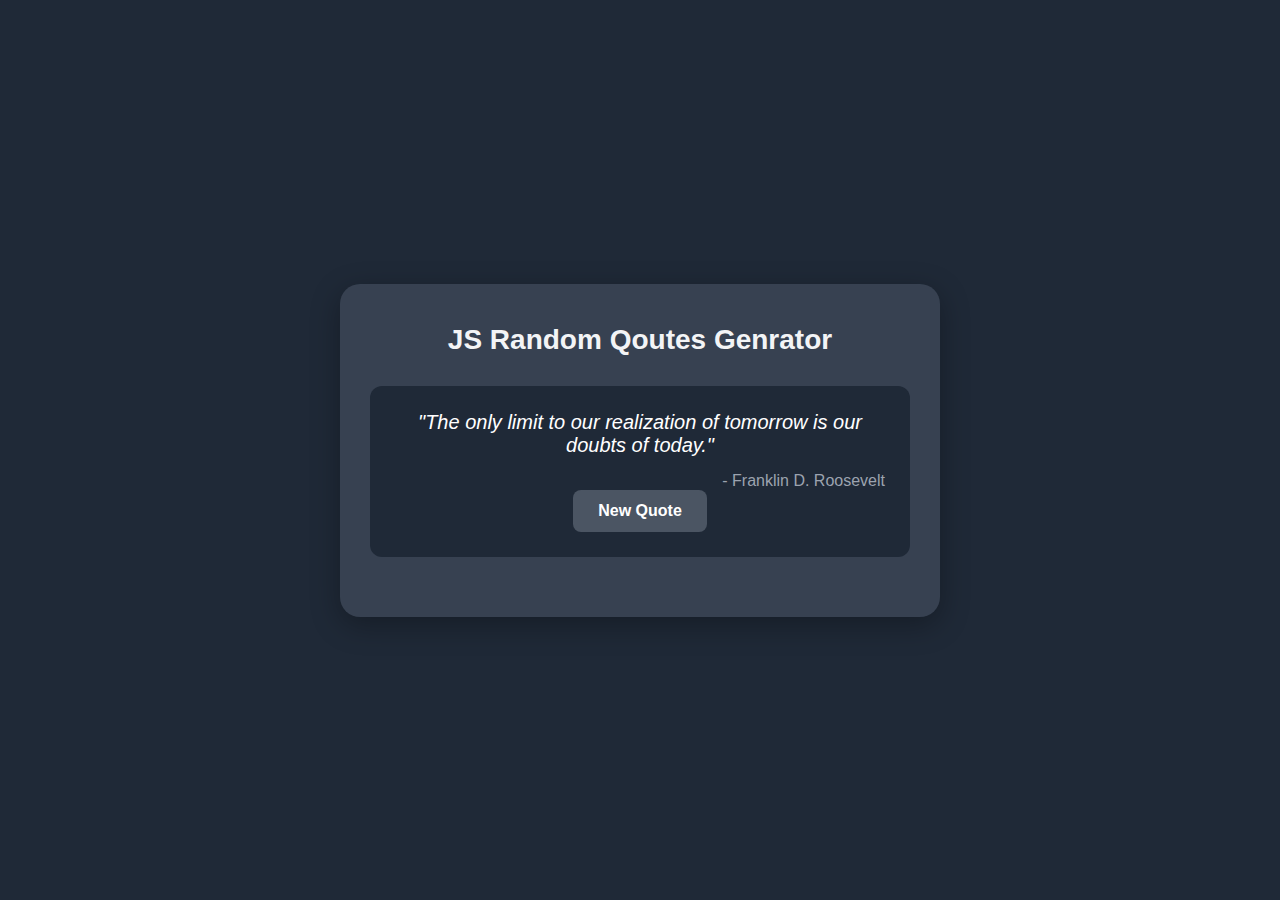
<file: 1)Random Quotes Generator/index.html>
<!DOCTYPE html>
<html lang="en">
<head>
    <meta charset="UTF-8">
    <meta name="viewport" content="width=device-width, initial-scale=1.0">
    <title>Document</title>
    <link rel="stylesheet" href="style.css">

</head>
<body>
    <div class="container">
        <h1>JS Random Qoutes Genrator</h1>
        <div class="quote-box">
            <p id="quote">"The only limit to our realization of tomorrow is our doubts of today."</p>
            <p id="author">- Franklin D. Roosevelt</p>
            <button id="new-quote">New Quote</button>
    </div>


    <script type="module" src="script.js"></script>
</body>
</html>
</file>
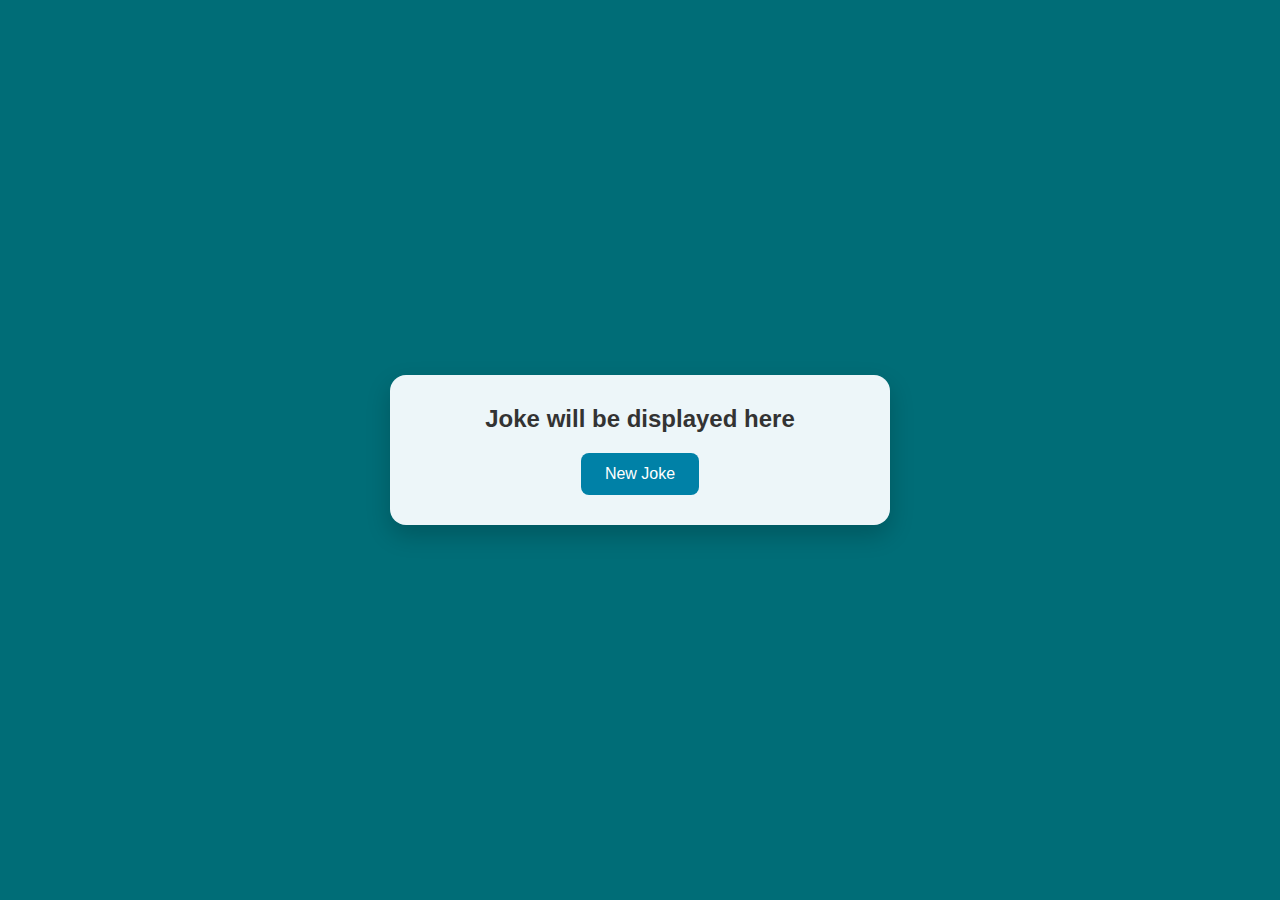
<file: 10)Dat Jokes/index.html>
<!DOCTYPE html>
<html lang="en">
  <head>
    <meta charset="UTF-8" />
    <meta name="viewport" content="width=device-width, initial-scale=1.0" />
    <title>Joke Generator</title>
    <style>
      * {
        margin: 0;
        padding: 0;
        box-sizing: border-box;
      }

      body {
        font-family: Arial, sans-serif;
        background-color: #006d77;
        color: #fff;
        height: 100vh;
        display: flex;
        justify-content: center;
        align-items: center;
      }

      .container {
        background: #edf6f9;
        color: #333;
        padding: 30px 40px;
        border-radius: 16px;
        box-shadow: 0 10px 25px rgba(0, 0, 0, 0.2);
        max-width: 500px;
        width: 90%;
        text-align: center;
      }

      .jok_content h1 {
        font-size: 1.5rem;
        margin-bottom: 20px;
      }

      button {
        background-color: #0081a7;
        color: white;
        border: none;
        padding: 12px 24px;
        font-size: 1rem;
        border-radius: 8px;
        cursor: pointer;
        transition: background 0.3s ease;
      }

      button:hover {
        background-color: #005f73;
      }
    </style>
  </head>
  <body>
    <div class="container">
      <div class="jok_content">
        <h1 id="joke">Joke will be displayed here</h1>
      </div>
      <button>New Joke</button>
    </div>

    <script>
      let joke = document.querySelector("#joke");
      let btn = document.querySelector("button");
      let api = "https://icanhazdadjoke.com/";

      const fetchJoke = () => {
        fetch(api, { headers: { Accept: "application/json" } })
          .then((res) => res.json())
          .then((data) => {
            joke.textContent = data.joke
          })
          .catch((err) => console.log(err));
      };

       fetchJoke();
      btn.addEventListener("click", fetchJoke);
    </script>
  </body>
</html>
</file>
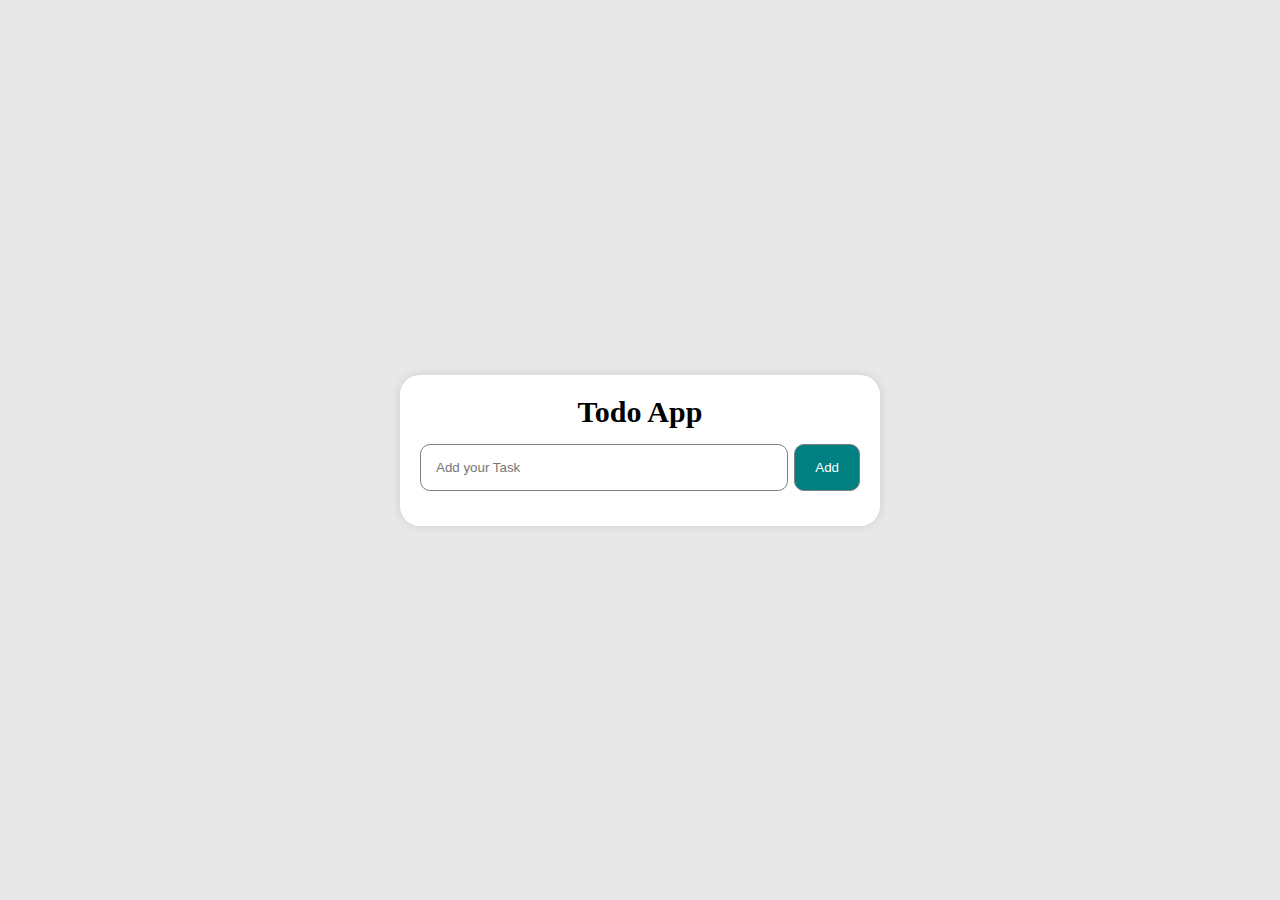
<file: 10)TodoApp/index.html>
<!DOCTYPE html>
<html lang="en">
<head>
    <meta charset="UTF-8">
    <meta name="viewport" content="width=device-width, initial-scale=1.0">
    <title>Document</title>
    <link rel="stylesheet" href="style.css">
</head>
<body>
    <div class="container">
        <div class="card">
            <h1>Todo App</h1>
            <div class="input-container">
                <input type="text" id="user-input-box" placeholder="Add your Task">
                <button id="add-button">Add</button>
            </div>
            <div class="list-container"></div>
        </div>
    </div>


    <script src="script.js"></script>
</body>
</html>
</file>
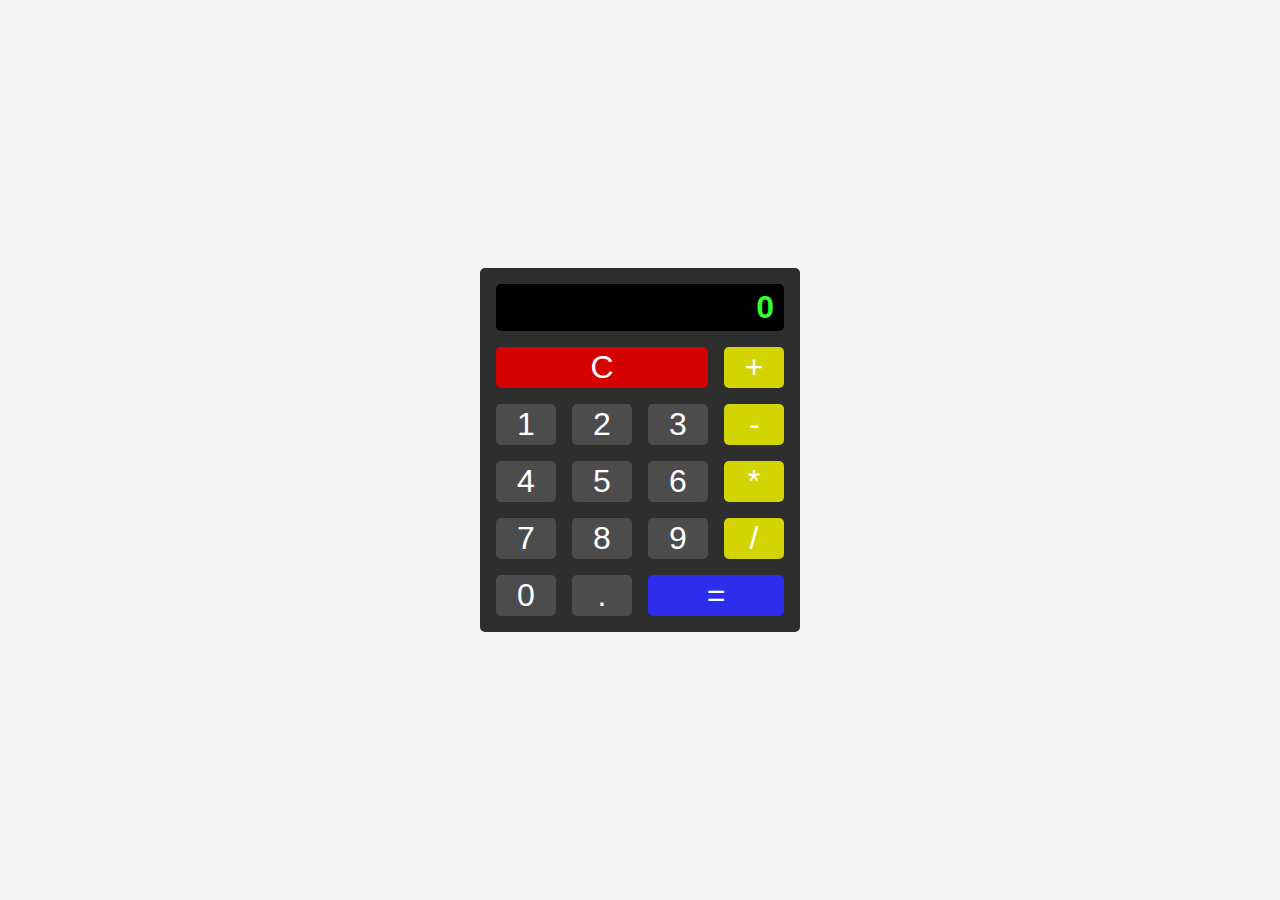
<file: 11)Calculator App/index.html>
<!DOCTYPE html>
<html lang="en">
  <head>
    <meta charset="UTF-8" />
    <meta name="viewport" content="width=device-width, initial-scale=1.0" />
    <title>Document</title>
    <link rel="stylesheet" href="style.css" />
  </head>
  <body>
    <div class="container">
      <div class="calculator">
        <div class="display">
            <h1>0</h1>
        </div>
        <div class="buttons">

          <button onclick="clearDispaly()" class="c-button">C</button>
          <button onclick="appnedValue('+')" class="plus-button yellow-button">+</button>

          <button onclick="appnedValue('1')">1</button>
          <button onclick="appnedValue('2')">2</button>
          <button onclick="appnedValue('3')">3</button>
          <button onclick="appnedValue('-')" class="minus-button yellow-button" >-</button>

          <button onclick="appnedValue('4')">4</button>
          <button onclick="appnedValue('5')">5</button>
          <button onclick="appnedValue('6')">6</button>
          <button onclick="appnedValue('*')" class="maultipla-button yellow-button">*</button>

          <button onclick="appnedValue('7')">7</button>
          <button onclick="appnedValue('8')">8</button>
          <button onclick="appnedValue('9')">9</button>
          <button onclick="appnedValue('/')" class="divid-button yellow-button">/</button>

          
          
          <button onclick="appnedValue('0')" class="zero-button">0</button>
          <button onclick="appnedValue('.')" class="dot-button">.</button>
          <button onclick="calculatEqual()" class="equal-button">=</button>

        </div>
      </div>
    </div>

    <script src="script.js"></script>
  </body>
</html>
</file>
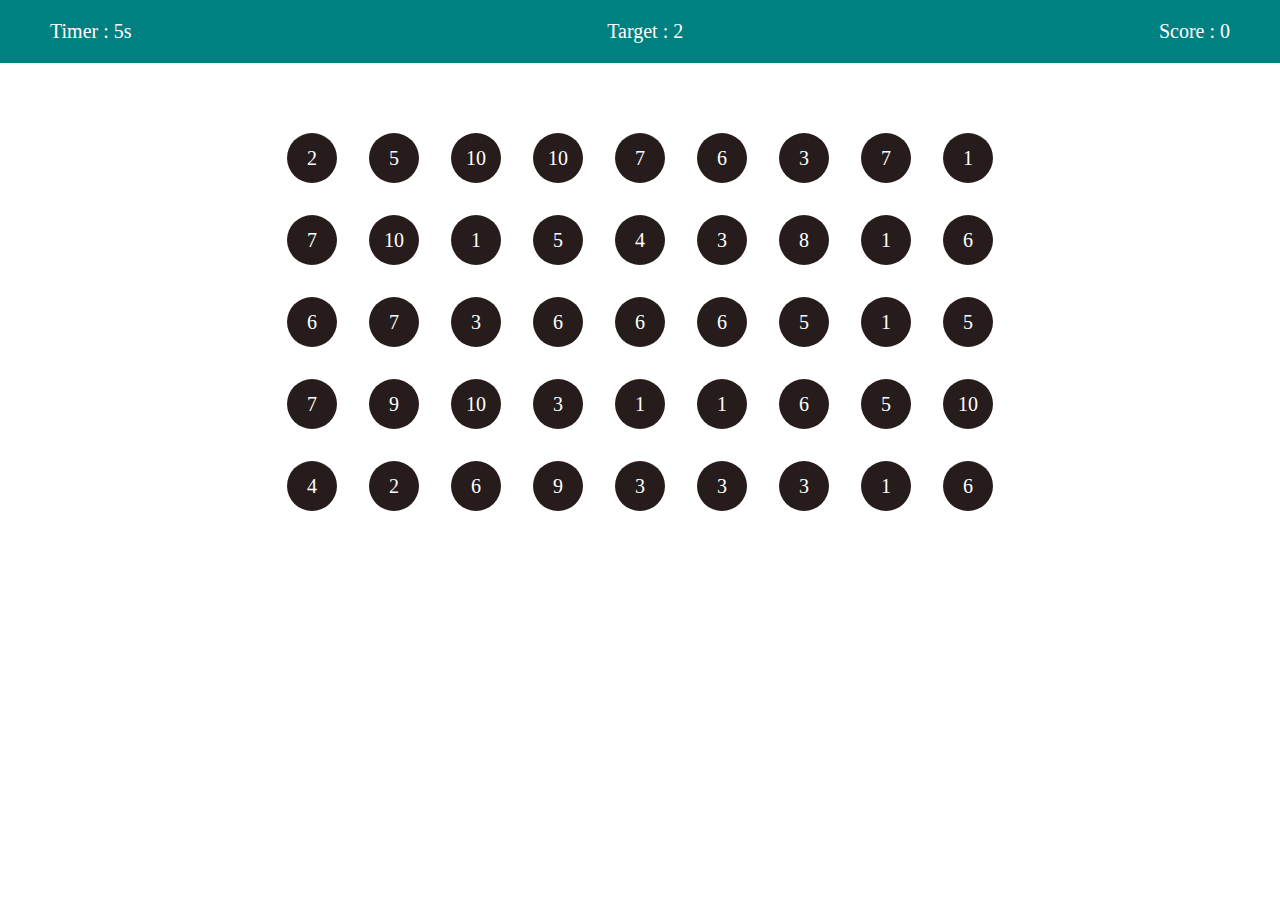
<file: 13)Number Shooter/index.html>
<!DOCTYPE html>
<html lang="en">
<head>
    <meta charset="UTF-8">
    <meta name="viewport" content="width=device-width, initial-scale=1.0">
    <title>Document</title>
    <link rel="stylesheet" href="style.css">
</head>
<body>

    <div class="header_container">
        <div>
            Timer : <span  class="timer">5</span>s     
        </div>
        <div >
            Target : <span class="target_container"></span>
        </div>
        <div >
            Score : <span class="score_container">0</span>
        </div>
    </div>
    <main class="main_conatainer">
    </main>

<script src="script.js"></script>    
</body>
</html>
</file>
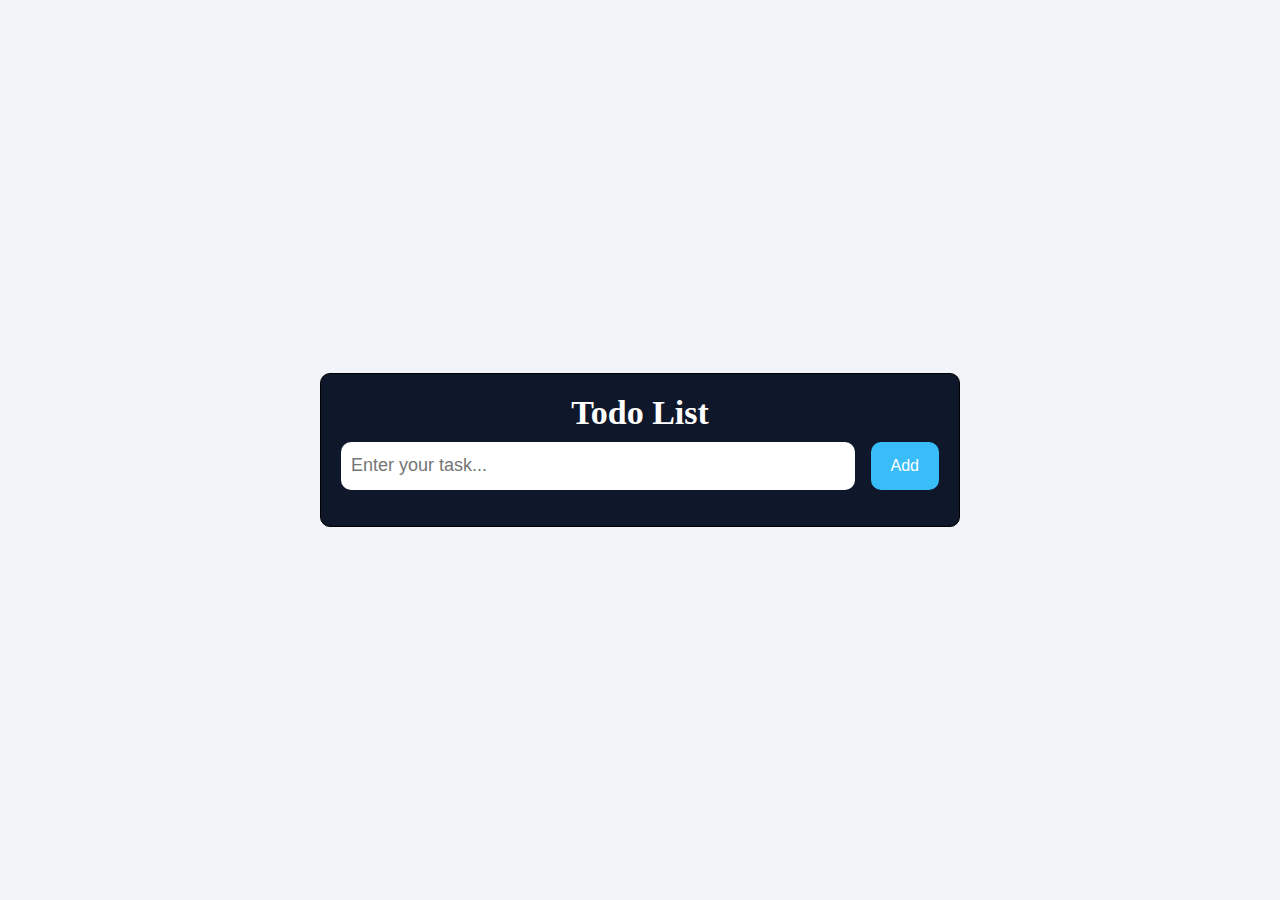
<file: 14)Todo with mockapi/index.html>
<!DOCTYPE html>
<html lang="en">
  <head>
    <meta charset="UTF-8" />
    <meta name="viewport" content="width=device-width, initial-scale=1.0" />
    <title>Document</title>
    <link rel="stylesheet" href="style.css" />
  </head>
  <body>
    <div class="container">
      <div class="card">
        <div class="heading">
          <h1>Todo List</h1>
          <!-- input -->
          <div class="inputField">
            <input type="text" id="main-text-input" placeholder="Enter your task..."  />
            <button id="add">Add</button>
          </div>
        </div>

        <!-- list of task  -->
        <ul>
          
          
          
        </ul>
      </div>
    </div>


    <script src="script.js"></script>
  </body>
</html>
</file>
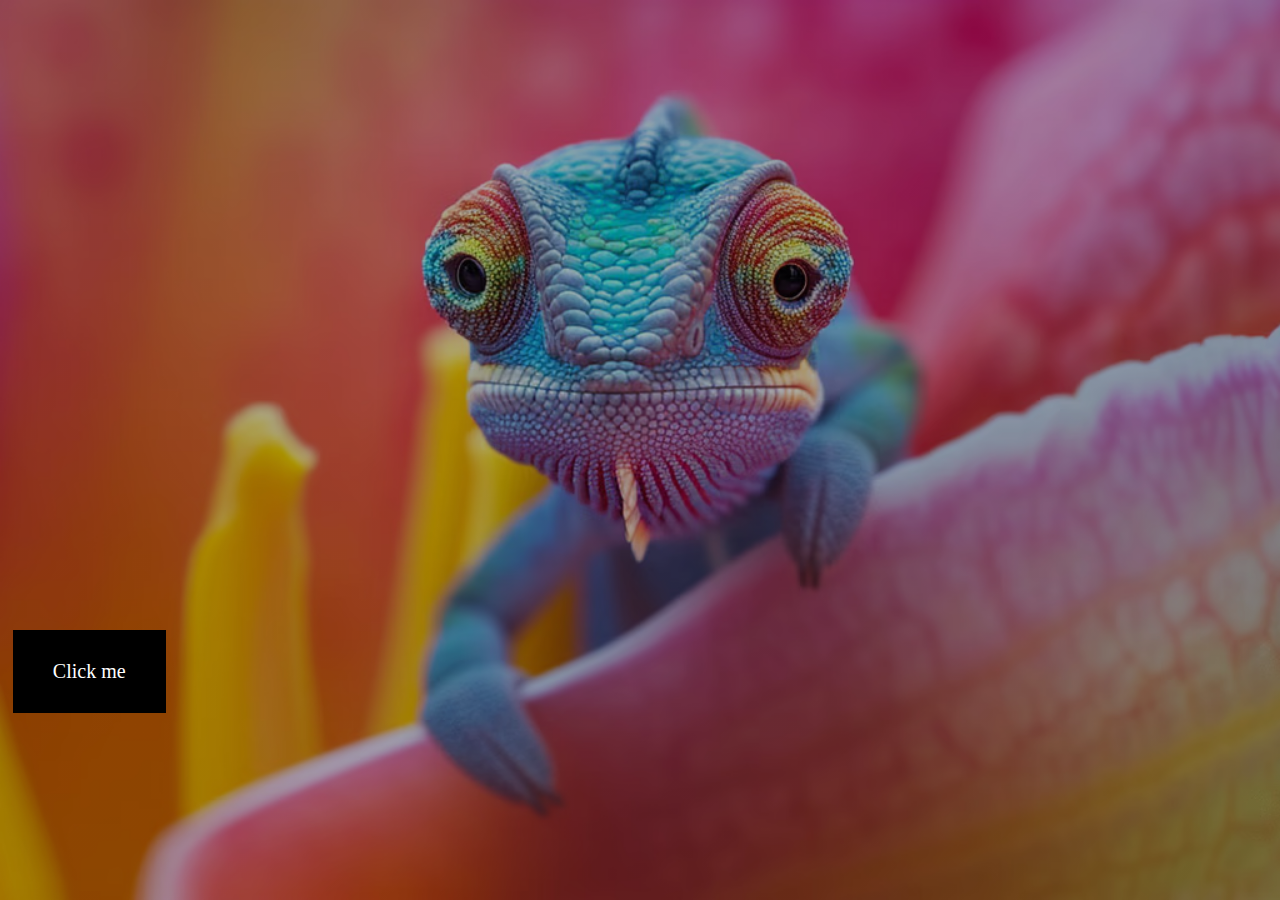
<file: 2)ModelCick/index.html>
<!DOCTYPE html>
<html lang="en">
<head>
    <meta charset="UTF-8">
    <meta name="viewport" content="width=device-width, initial-scale=1.0">
    <link rel="stylesheet" href="style.css">
    <title>Document</title>
</head>
<body>
    <div class="bg">
        <div class="box">
            I am a Box
            <span>X</span>
        </div>
        <div class="btn">
            Click me 
        </div>
    </div>
    
    <script src="script.js"></script>
</body>
</html>
</file>
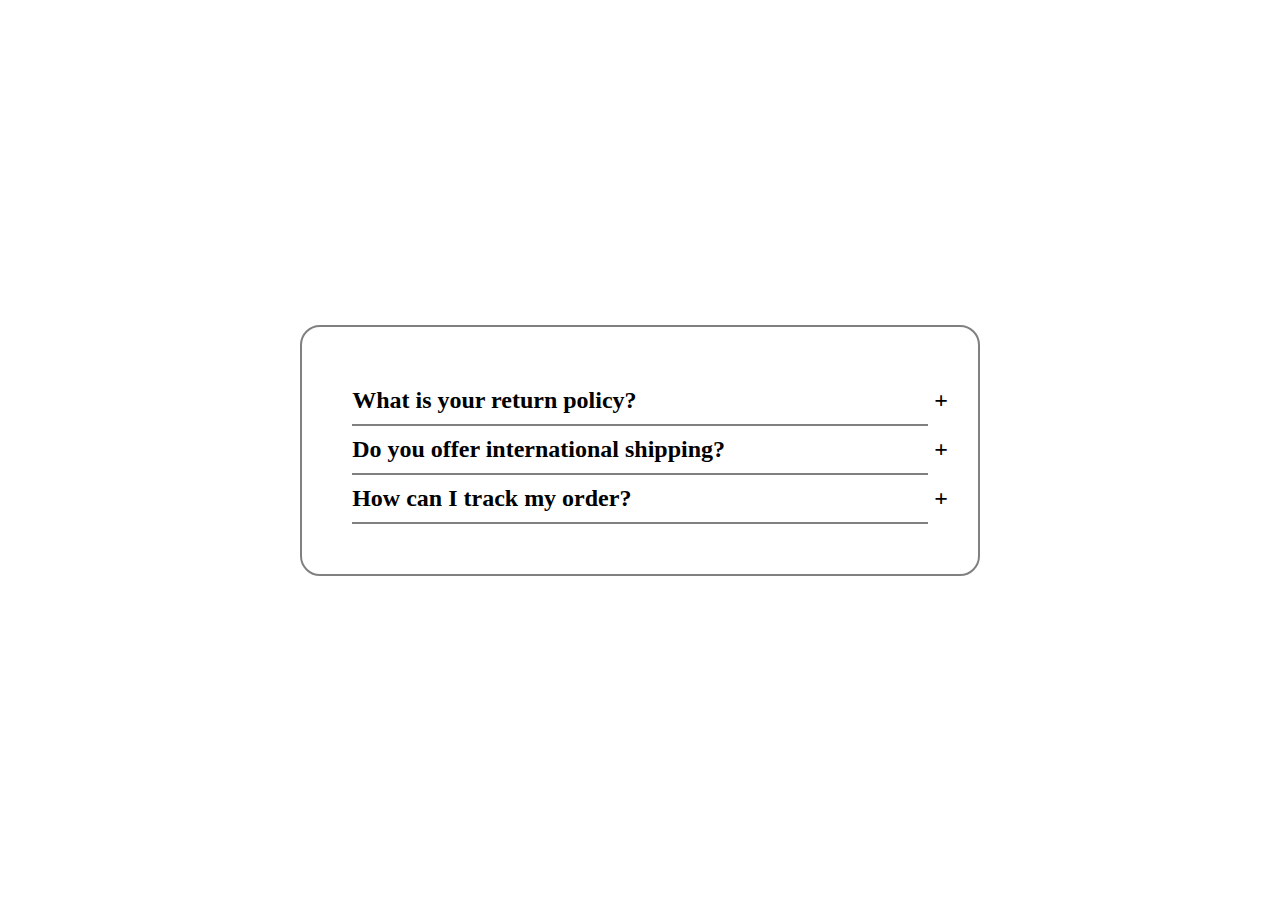
<file: 3)FAQ/index.html>
<!DOCTYPE html>
<html lang="en">
<head>
    <meta charset="UTF-8">
    <meta name="viewport" content="width=device-width, initial-scale=1.0">
    <link rel="stylesheet" href="style.css">
    <title>Document</title>

</head>
<body>
    <div class="box">
        <div class="content">
            <div class="question">What is your return policy?</div>
            <div class="answer">You can return any item within 30 days of purchase for a full refund.</div>
        </div>
        
        <div class="content">
            <div class="question">Do you offer international shipping?</div>
            <div class="answer">Yes, we ship to most countries worldwide with additional shipping fees.</div>
        </div>
        
        <div class="content">
            <div class="question">How can I track my order?</div>
            <div class="answer">After placing your order, you will receive a tracking number via email.</div>
        </div>
        
    </div>

    <script src="script.js"></script>
</body>
</html>
</file>
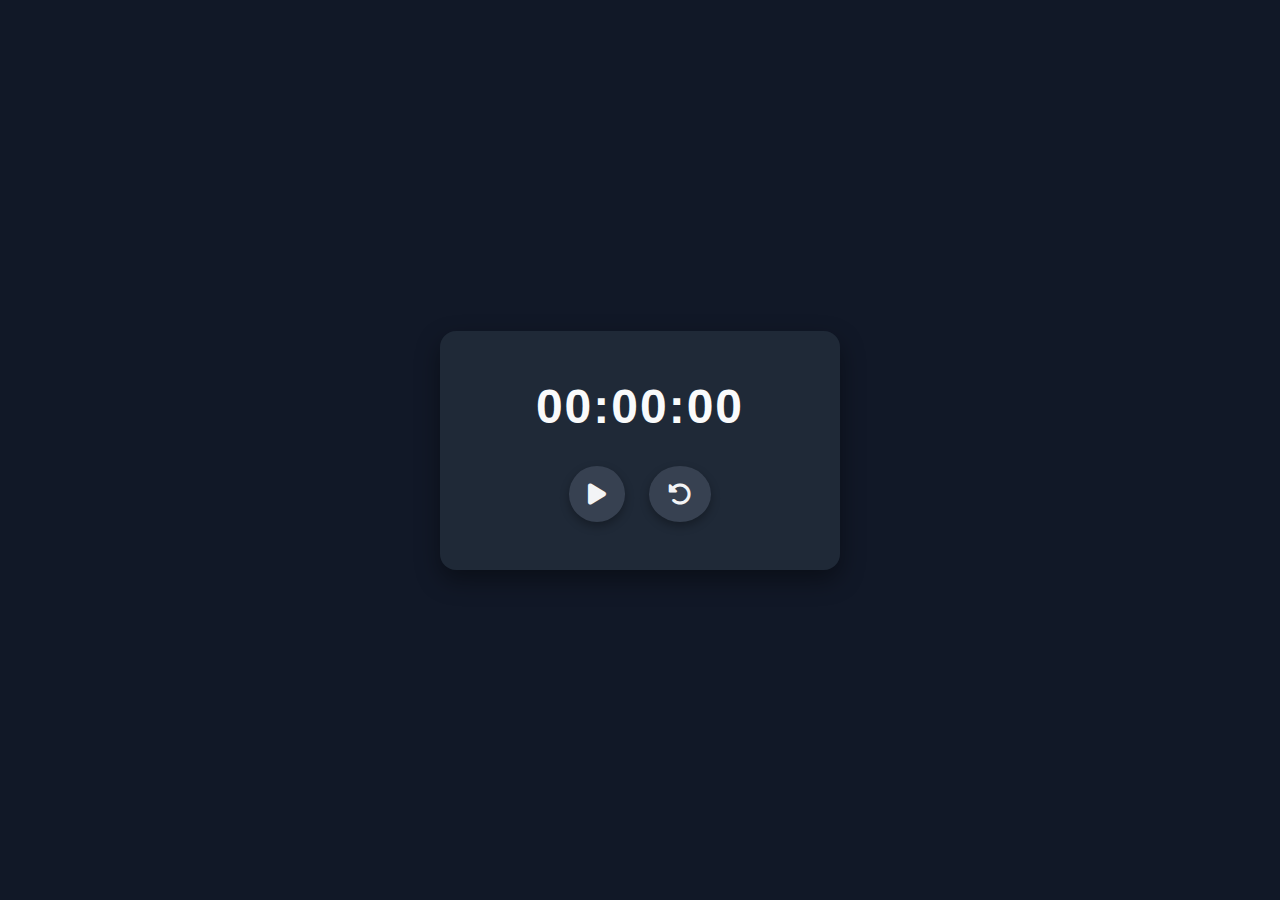
<file: 4)StopWatch/index.html>
<!DOCTYPE html>
<html lang="en">
<head>
    <meta charset="UTF-8">
    <meta name="viewport" content="width=device-width, initial-scale=1.0">
    <link rel="stylesheet" href="style.css">
    <link rel="stylesheet" href="https://cdnjs.cloudflare.com/ajax/libs/font-awesome/6.5.0/css/all.min.css">

    <title>Document</title>
</head>
<body>
    <div class="container">
        <div id="timer">
            00:00:00
        </div>
        <div class="buttons">
            <button id="start-btn">
                <i class="fas fa-play" id="play"></i>
            </button>
            <button id="reset-btn">
                <i class="fas fa-rotate-left"" id="rotate-arrow"></i>
            </button>
        </div>
    </div>
    
    <script src="script.js"></script>
</body>
</html>
</file>
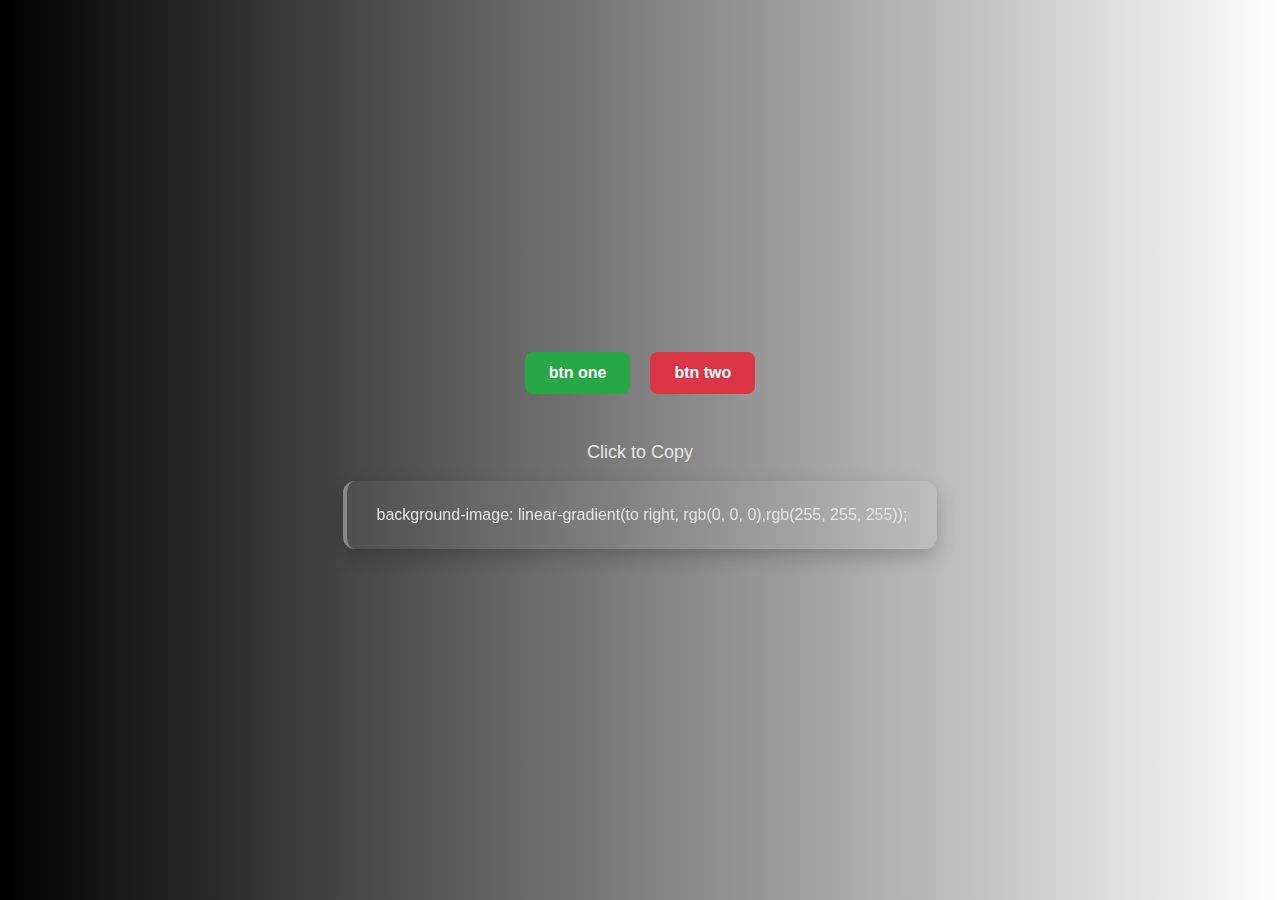
<file: 5)Change BackgroundColor/index.html>
<!DOCTYPE html>
<html lang="en">
<head>
    <meta charset="UTF-8">
    <meta name="viewport" content="width=device-width, initial-scale=1.0">
    <link rel="stylesheet" href="style.css">
    <title>Document</title>
</head>
<body>
    <section>
        <div class="buttons">
            <div id="btn1">btn one</div>
            <div id="btn2">btn two</div>
        </div>
        
        <!-- copy Section  -->
         <div id="copySection">
            <p>Click to Copy </p>
            <div id="box">
                 background-image: linear-gradient(to right, rgb(0, 0, 0),rgb(255, 255, 255));
            </div>
         </div>
    </section>

    <script src="script.js"></script>
    
</body>
</html>
</file>
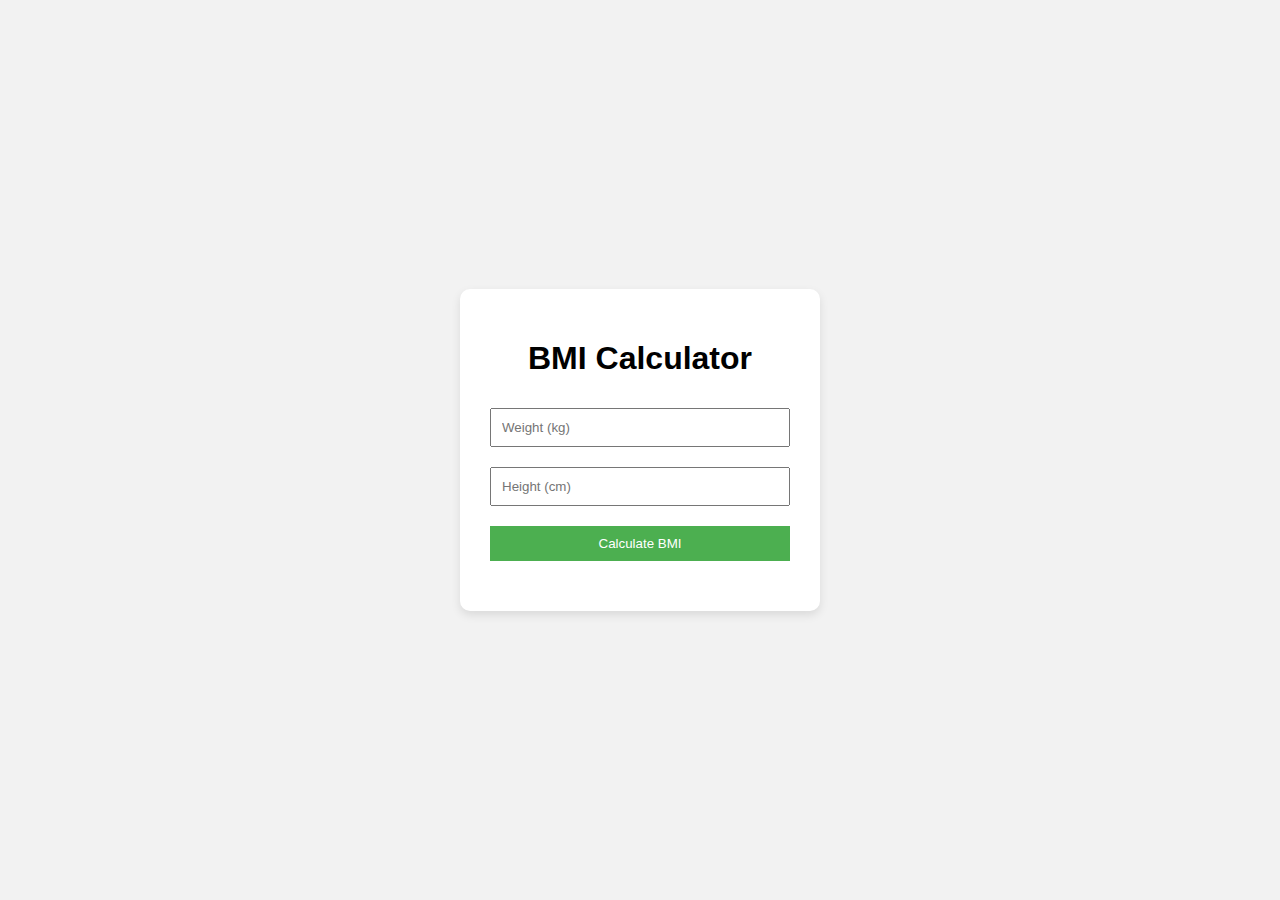
<file: 6)BMI Calculator/index.html>
<!DOCTYPE html>
<html lang="en">
<head>
  <meta charset="UTF-8">
  <meta name="viewport" content="width=device-width, initial-scale=1">
  <title>BMI Calculator</title>
  <link rel="stylesheet" href="style.css">
</head>
<body>
  <div class="bmi-container">
    <h1>BMI Calculator</h1>
    <input type="number" id="weight" placeholder="Weight (kg)" />
    <input type="number" id="height" placeholder="Height (cm)" />
    <button onclick="calculateBMI()">Calculate BMI</button>
    <p id="result"></p>
  </div>
  <script src="script.js"></script>
</body>
</html>
</file>
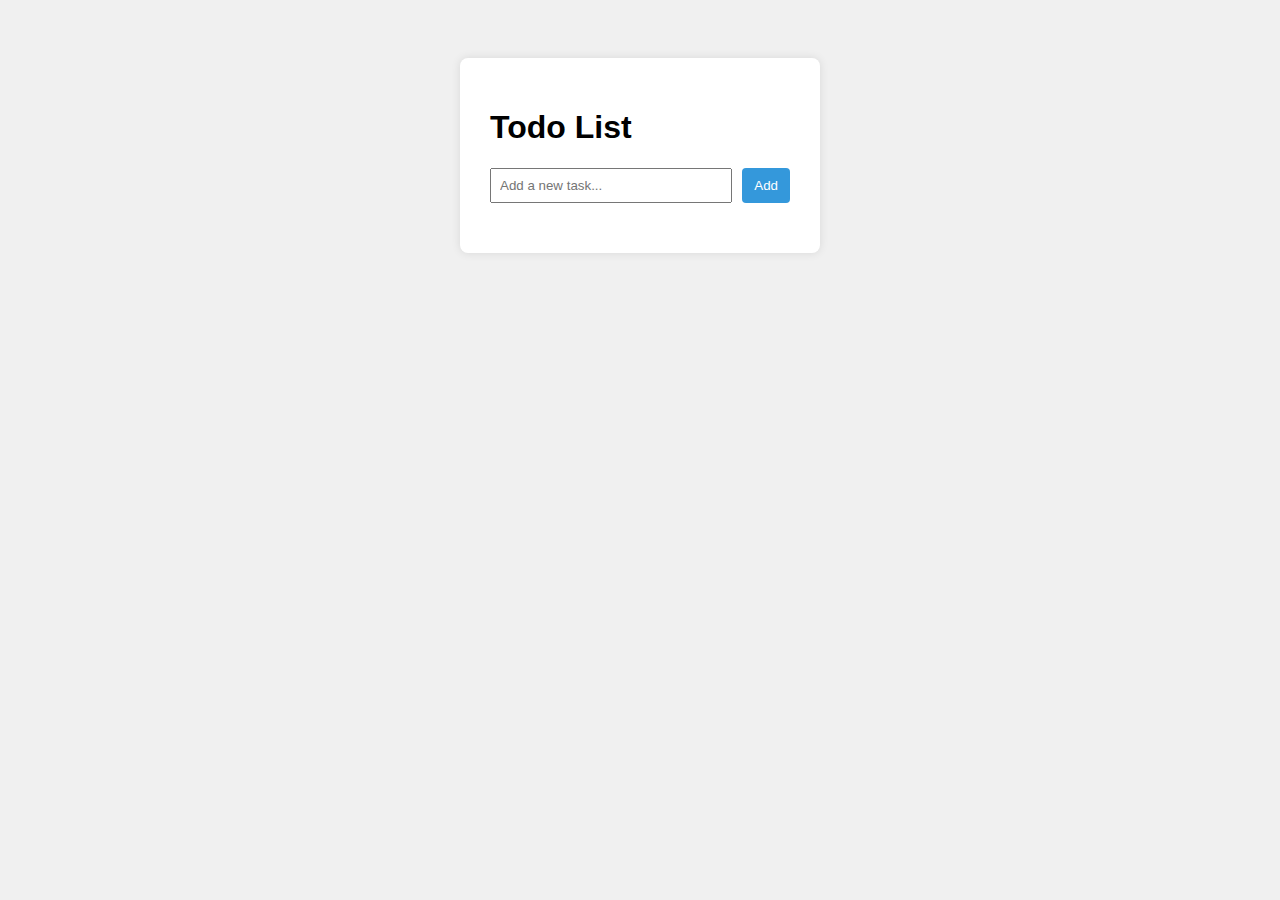
<file: 7)Todo/index.html>
<!DOCTYPE html>
<html lang="en">
<head>
  <meta charset="UTF-8">
  <title>Todo App</title>
  <link rel="stylesheet" href="style.css">
</head>
<body>

  <div class="todo-container">
    <h1>Todo List</h1>
    <div class="input-section">
      <input type="text" id="todo-input" placeholder="Add a new task...">
      <button id="add-btn">Add</button>
    </div>
    <ul id="todo-list"></ul>
  </div>

  <script src="script.js"></script>
</body>
</html>
</file>
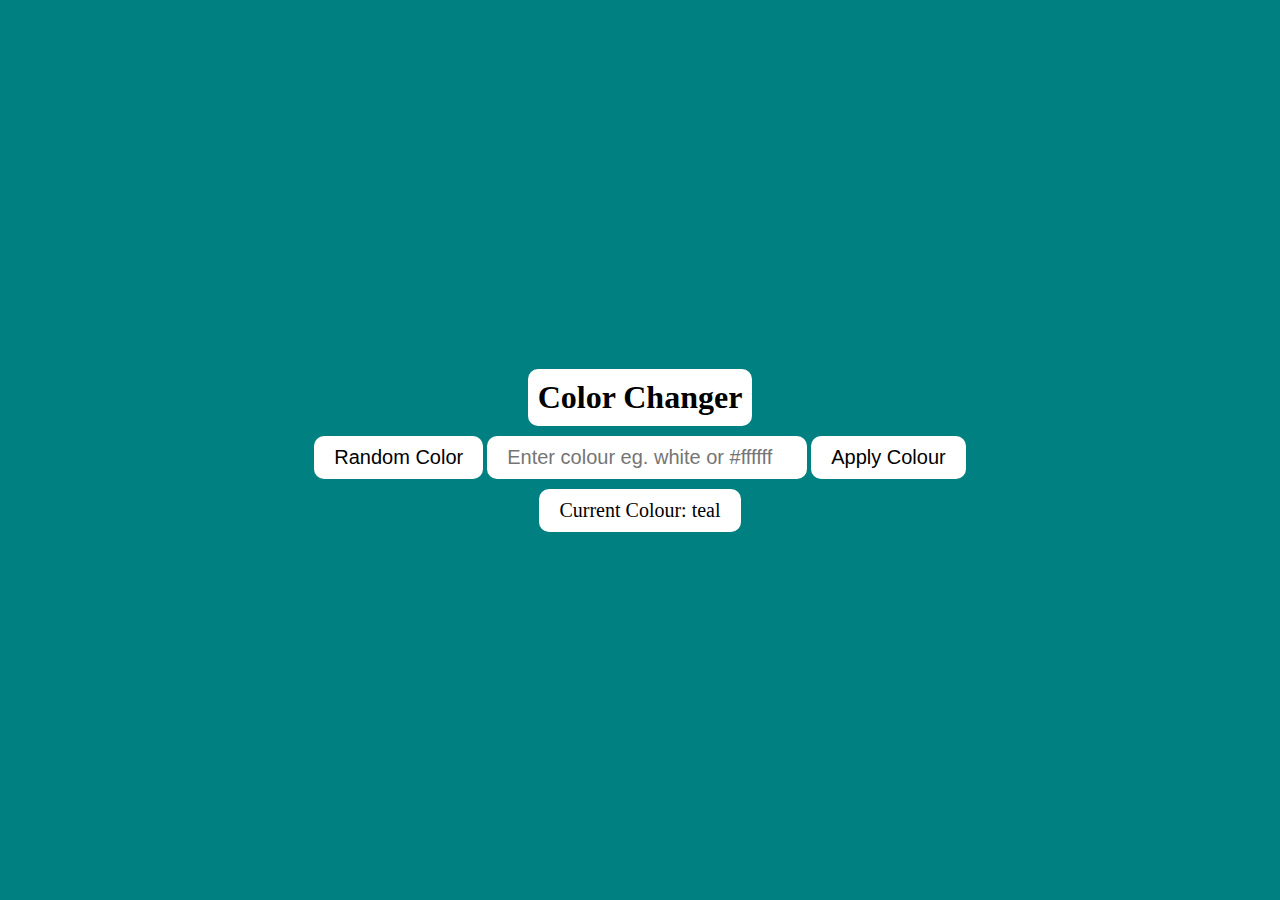
<file: 8)colorChanger/index.html>
<!DOCTYPE html>
<html lang="en">
<head>
    <meta charset="UTF-8">
    <meta name="viewport" content="width=device-width, initial-scale=1.0">
    <title>Document</title>
    <link rel="stylesheet" href="style.css">
</head>
<body>
    <div class="container">
        <div class="heading">
            <h1>Color Changer</h1>
        </div>
        <div class="main">
            <button class="randomColor">Random Color</button>
            <input id="enterColor" type="text" placeholder="Enter colour eg. white or #ffffff">
            <button class="applyColor">Apply Colour</button>
        </div>
        <div class="currentTextContainer">
            <p>Current Colour: <span class="showChangeColor">teal</span></p>
        </div>
    </div>


    <script src="script.js"></script>
</body>
</html>
</file>
<file: 10)TodoApp/style.css>
*{
    padding: 0;
    margin: 0;
    box-sizing: border-box;
}

html, body{
    width: 100%;
    height: 100%;

}

.container{
    background: #00000017;
    min-height: 100vh;
    display: flex;
    justify-content: center;
    align-items: center;
}
.card{
    background: white;
    padding: 20px;
    border-radius: 20px;
    box-shadow: 0px 0px 10px rgba(0, 0, 0, 0.116);
    display: flex;
    flex-direction: column;
    justify-content: center;
    align-items: center;
    gap: 15px;
    width: 30rem;
}
.card h1{
font-size: 30px;
font-weight: 600;
}

.card .input-container{
    width: 100%;
    /* background: #000; */
    display: flex;
    gap: 6px;
}

.input-container #user-input-box{
    width: 100%;
    padding: 15px;
    border-radius: 10px;
    border: 1px solid gray;
    outline: none;
}
.input-container #user-input-box:focus{
    outline: 1px solid gray;
}

.input-container button{
    display: flex;
    align-items: center;
    justify-content: center;
    outline: none;
    border: 1px solid gray;
    transition: .3s all;
    padding: 10px 20px;
    background: teal;
    color: white;
    border-radius: 10px ;
    cursor: pointer;
}
.input-container button:hover{
    scale: .9;
}

.list-container{
    display: flex;
    flex-direction: column;
    justify-content: center;
    width: 100%;
    gap: 10px;
}

.list{
    background: #00000010;
    display: flex;
    justify-content: space-between;
    padding: 10px;
    width: 100%;
}

.list p{
    font-size: 16px;
    /* color: gray; */
}

.list-buttons{
    display: flex;
    justify-content: space-between;
    align-items: center;
    gap: 10px;
}


.delete-button{
    outline: none;
    background: #ff00000a;
    border: 1px solid rgba(255, 0, 0, 0.999);
    color: rgba(235, 2, 2, 0.999);
    padding: 6px 10px;
    border-radius: 10px;
    cursor: pointer;
    transition: .3s all;
}
.delete-button:hover{
    scale: .9;
}




#update-button{
    outline: none;
    background: rgba(43, 255, 0, 0.103);
    border: 1px solid rgba(43, 255, 0, 0.999);
    color: rgba(30, 180, 0, 0.999);
    padding: 6px 10px;
    border-radius: 10px;
    cursor: pointer;
    transition: .3s all;
}
#update-button:hover{
    scale: .9;
}
</file>
<file: 11)Calculator App/style.css>
* {
    box-sizing: border-box;
    margin: 0;
    padding: 0;
}
html, body {
    height: 100%;
    width: 100%;
    font-family: Arial, Helvetica, sans-serif;
}

.container{
    background: whitesmoke;
    height: 100vh;
    display: flex;
    justify-content: center;
    align-items: center;
}
.calculator{
    background: #2e2e2e;
    display: flex;
    flex-direction: column;
    justify-content: center;
    align-items: center;
    gap: 1rem;
    padding: 1rem;
    color: white;
    border-radius: 5px;
    max-width: 20rem;
    width: 100%;
}
.display{
    background: #000;
    width: 100%;
    padding: 5px;
    display: flex;
    justify-content: end;
    align-items: center;
    padding-right: 10px;
    border-radius: 5px;
}
.display h1{
    color: rgb(49, 255, 49);
    font-size: 2rem;
  overflow-x: auto;
}

.buttons{
    display: grid;
    grid-template-columns: repeat(4, 1fr);
    gap: 1rem;
    width: 100%;
}
button{
    background: #4d4c4c;
    color: white;
    border: none;
    outline: none;
    font-size: 2rem;
    cursor: pointer;
    border-radius: 5px;
    padding: 2px;
    user-select: none;
    transition: all .2s linear;
}

button:hover{
    scale: .95;
}
button:active{
    scale: 1.01;
}

.yellow-button{
    background: rgb(212, 212, 2);
}

.c-button{
    background: rgb(214, 1, 1);
    grid-column: span 3;
}

.equal-button{
    grid-column: span 2;
    background: rgb(45, 45, 238);
}
</file>
<file: 13)Number Shooter/style.css>
*{
    padding: 0;
    margin: 0;
    box-sizing: border-box;
}

html,body{
    width: 100%;
    height: 100%;
}

.header_container{
    width: 100%;
    background: teal;
    color: white;
    display: flex;
    justify-content: space-between;
    align-items: center;
    padding: 20px 50px;
    font-size: 20px;
}

.main_conatainer{
    /* background: skyblue; */
    display: flex;
    justify-content: center;
    align-items: center;
    max-width: 50rem;
    margin: 50px auto;
    flex-wrap: wrap;
    gap: 2rem;
    padding: 20px;

}
.circle{
    border-radius: 100%;
    background: rgb(39, 28, 28);
    width: 50px;
    height: 50px;
    color: white;
    font-weight: 500;
    font-size: 20px;
    display: flex;
    justify-content: center;
    align-items: center;
    cursor: pointer;
    user-select: none;
    transition: all .3s ;
}
.circle:active{
    scale: 1.2;
}
</file>
<file: 14)Todo with mockapi/style.css>
*{
    padding: 0;
    margin: 0;
    box-sizing: border-box;
}


html, body{
    width: 100%;
    height: 100%;
}

.container{
    background-color: #F1F5F9;
    width: 100%;
    min-height: 100vh;
    color: white;
    display: flex;
    justify-content: center;
    align-items: center;
}

.card{
    border: 1px solid black;
    width: 100%;
    max-width: 40rem;
    display: flex;
    flex-direction: column;
    gap: 1rem;
    padding: 20px;
    background: #0F172A;
    border-radius: 10px;
}
.heading{
    display: flex;
    flex-direction: column;
    gap: .6rem;
}
.card .heading h1{
    text-align: center;
    font-size: 34px;
}
.inputField{
    /* border: 1px solid white; */
    display: flex;
    gap: 1rem;


}
#main-text-input{
    height: 3rem;
    width: 100%;
    border: none;
    outline: none;
    padding: 10px;
    font-size: 18px;
    border-radius: 10px;
}
#main-text-input:focus{
    border: none;
    outline: 2px solid #38BDF8;
}

.card .heading .inputField button{
    background: #38BDF8;
    border: none;
    outline: none;
    padding: 0px 20px;
    border-radius: 10px;
    color: white;
    cursor: pointer;
    font-size: 16px;
    transition: all .3s;
}


.card .heading .inputField button:hover{
  transform: scale(1.05);
}

ul{
   display: flex;
   flex-direction: column;
   gap: .5rem;
}
li{
    background: #ffffff17;
    list-style-type: none;
    padding: 10px 10px;
    border-radius: 10px;
    display: flex;
    justify-content: space-between;
    align-items: center;
}

.list-btns{
    display: flex;
    gap: .5rem;
}

.list-btns button{
    padding: 10px 20px;
    cursor: pointer;
    border: none;
    outline: none;
    border-radius: 10px;
    color: white;
}

.edit{
    background-color: rgb(41, 201, 68);
}

.delete{
    background-color: rgb(255, 45, 45);
}

.save{
    background-color: rgba(70, 70, 255, 0.432);
    display: none;
}



#todo-update-text-input{
    height: 3rem;
    width: 50%;
    border: none;
    outline: none;
    padding: 10px;
    font-size: 18px;
    border-radius: 10px;
    display: none;
}
#todo-update-text-input:focus{
    border: none;
    outline: 2px solid #38BDF8;
}
</file>
<file: 2)ModelCick/style.css>
body {
    padding: 0;
    margin: 0;
    box-sizing: border-box;
}

.bg {
    background-image: linear-gradient(rgba(0, 0, 0, .3), rgba(0, 0, 0, .3)), url('../images/1.avif');
    background-repeat: no-repeat;
    background-size: cover;
    background-position: center;
    height: 100vh;
    color: white;


}

.box {
    background: black;
    box-shadow: 3px 3px 10px rgba(0, 0, 0, .5);
    padding: 20px 30px;
    font-size: 20px;
    position: absolute;
    top: -100%;
    left: 50%;
    transform: translate(-50%);
    transition: all .5s;
}

.addBox {

    background: black;
    box-shadow: 3px 3px 10px rgba(0, 0, 0, .5);
    padding: 20px 30px;
    font-size: 20px;
    position: absolute;
    top: 50%;
    left: 50%;
    transform: translate(-50%, -50%);

}

.box span {
    background: red;
    padding: 2px 6px;
    border-radius: 50%;
    position: absolute;
    top: -4px;
    right: -4px;
}

.box span:hover {
    cursor: pointer;
}

.btn {
    position: absolute;
    top: 70%;
    padding: 30px 40px;
    background: black;
    left: 1%;
    font-size: 20px;

}

.btn:hover {
    cursor: pointer;
}
</file>
<file: 3)FAQ/style.css>
body{
    padding: 0;
    margin: 0;
    box-sizing: border-box;
    height: 100vh;
    display: flex;
    justify-content: center;
    align-items: center;
}

.box{
    background: white;
    max-width: 800px;
    border-radius: 20px;
    padding: 50px;
    position: relative;
    border: 2px solid gray;
    

}
.content{
    border-bottom: 2px solid gray;
   
}
.box .question{
    font-size: 24px;
    font-weight: bold;
    padding: 10px 0px;
}
.box .question::after{
    content: "+";
    position: absolute;
    right: 30px;
    font-weight: bold;
    font-size: 24px;
    cursor: pointer;
}
.box .question.active::after{
    content: '-';
}

.box .answer{
    font-size: 20px;
    height: 0px;
    overflow: hidden;
    transition: all .5s;
}
.box .answer.active{
    height: 20px;
    padding-bottom: 10px;
    transition: all .5s;
}
</file>
<file: 5)Change BackgroundColor/style.css>
body {
    padding: 0;
    margin: 0;
    box-sizing: border-box;
    font-family: 'Segoe UI', Tahoma, Geneva, Verdana, sans-serif;
  }
  
  section {
    height: 100vh;
    background-image: linear-gradient(to right, #0f0f0f, #ffffff);
    color: #e4e4e4;
    display: flex;
    flex-direction: column;
    justify-content: center;
    align-items: center;
    gap: 30px;
  }
  
  .buttons {
    display: flex;
    justify-content: center;
    align-items: center;
    gap: 20px;
  }
  
  #btn1, #btn2 {
    padding: 12px 24px;
    border: none;
    border-radius: 8px;
    font-size: 16px;
    font-weight: 600;
    color: white;
    cursor: pointer;
    user-select: none;
    transition: transform 0.2s ease, background-color 0.3s ease;
  }
  
  #btn1 {
    background-color: #28a745;
  }
  #btn1:hover {
    background-color: #218838;
    transform: scale(1.05);
  }
  
  #btn2 {
    background-color: #dc3545;
  }
  #btn2:hover {
    background-color: #c82333;
    transform: scale(1.05);
  }
  
  #copySection p {
    text-align: center;
    font-size: 18px;
    color: #e4e4e4;
  }
  
  #box {
    background: rgba(255, 255, 255, 0.05);
    padding: 25px 30px;
    backdrop-filter: blur(12px);
    border-left: 4px solid #888;
    cursor: pointer;
    border-radius: 12px;
    box-shadow: 0 8px 20px rgba(0, 0, 0, 0.2);
    transition: transform 0.2s ease, box-shadow 0.3s ease;
  }
  #box:hover {
    transform: translateY(-5px);
    box-shadow: 0 10px 25px rgba(0, 0, 0, 0.3);
  }
</file>
<file: 6)BMI Calculator/style.css>
body {
    font-family: Arial, sans-serif;
    background-color: #f2f2f2;
    display: flex;
    justify-content: center;
    align-items: center;
    height: 100vh;
    margin: 0;
  }
  
  .bmi-container {
    background-color: white;
    padding: 30px;
    border-radius: 10px;
    text-align: center;
    box-shadow: 0 4px 10px rgba(0,0,0,0.1);
    width: 300px;
  }
  
  input {
    width: 100%;
    padding: 10px;
    margin: 10px 0;
    box-sizing: border-box;
  }
  
  button {
    padding: 10px 20px;
    width: 100%;
    background-color: #4caf50;
    color: white;
    border: none;
    cursor: pointer;
    margin-top: 10px;
  }
  
  button:hover {
    background-color: #45a049;
  }
  
  #result {
    margin-top: 20px;
    font-weight: bold;
  }
</file>
<file: 7)Todo/style.css>
body {
    font-family: Arial, sans-serif;
    background: #f0f0f0;
    display: flex;
    justify-content: center;
    padding: 50px;
  }
  
  .todo-container {
    background: white;
    padding: 30px;
    border-radius: 8px;
    box-shadow: 0 0 10px rgba(0,0,0,0.1);
    width: 300px;
  }
  
  .input-section {
    display: flex;
    gap: 10px;
  }
  
  #todo-input {
    flex: 1;
    padding: 8px;
  }
  
  #add-btn {
    padding: 8px 12px;
    background-color: #3498db;
    border: none;
    color: white;
    cursor: pointer;
    border-radius: 4px;
  }
  
  #add-btn:hover {
    background-color: #2980b9;
  }
  
  #todo-list {
    list-style: none;
    padding: 0;
    margin-top: 20px;
  }
  
  #todo-list li {
    padding: 8px;
    background: #eee;
    margin-bottom: 10px;
    display: flex;
    justify-content: space-between;
    align-items: center;
    border-radius: 4px;
  }
  
  .delete-btn {
    border: none;
    color: red;
    font-size: 30px;
    border-radius: 4px;
    cursor: pointer;
  }
  .check-btn {
    
    border: none;
    color: green;
    font-size: 30px;
    border-radius: 4px;
    cursor: pointer;
  }
 
  
  .line_through{
    text-decoration: line-through;
    color: gray;
  }

  .btns-div{
    display: flex;
    justify-content: space-between;
    align-items: center;
  }
</file>
<file: 8)colorChanger/style.css>
*{
    padding: 0;
    margin: 0;
    box-sizing: border-box;
}

html,body{
    width: 100%;
    height: 100%;
}
.container{
    height: 100vh;
    background: teal;
    display: flex;
    flex-direction: column;
    align-items: center;
    justify-content: center;
    gap: 10px;
}
.heading{
    background: white;
    padding: 10px;
    border-radius: 10px;
    
}



button{
    padding: 10px 20px;
    border: none;
    background: white;
    font-size: 20px;
    border-radius: 10px;
    transition: .5s all;
    cursor: pointer;
}

button:active{
    scale: 0.9;
}

#enterColor{
    padding: 10px 20px;
    font-size: 20px;
    width: 20rem;
    border-radius: 10px;
    outline: none;
    border: none;
}

.currentTextContainer{
    background: white;
     padding: 10px 20px;
    font-size: 20px;
    border-radius: 10px;
    border: none;
}
</file>
<file: 1)Random Quotes Generator/style.css>
/* Reset default styles */
* {
    margin: 0;
    padding: 0;
    box-sizing: border-box;
  }
  
  body {
    background: #1f2937; /* dark gray (Tailwind bg-gray-900) */
    font-family: 'Segoe UI', Tahoma, Geneva, Verdana, sans-serif;
    color: #fff;
    height: 100vh;
    display: flex;
    justify-content: center;
    align-items: center;
    padding: 20px;
  }
  
  .container {
    text-align: center;
    max-width: 600px;
    background-color: #374151; /* Tailwind bg-gray-800 */
    padding: 40px 30px;
    border-radius: 20px;
    box-shadow: 0 8px 30px rgba(0, 0, 0, 0.3);
  }
  
  h1 {
    font-size: 28px;
    margin-bottom: 30px;
    color: #f3f4f6; /* Tailwind gray-100 */
  }
  
  .quote-box {
    background-color: #1f2937;
    padding: 25px;
    border-radius: 12px;
    margin-bottom: 20px;
  }
  
  #quote {
    font-size: 20px;
    font-style: italic;
    margin-bottom: 15px;
  }
  
  #author {
    text-align: right;
    font-weight: 500;
    color: #9ca3af; /* Tailwind gray-400 */
  }
  
  button#new-quote {
    padding: 12px 25px;
    font-size: 16px;
    font-weight: bold;
    background-color: #4b5563; /* Tailwind gray-700 */
    color: white;
    border: none;
    border-radius: 8px;
    cursor: pointer;
    transition: background-color 0.3s ease;
  }
  
  button#new-quote:hover {
    background-color: #6b7280; /* Tailwind gray-500 */
  }
</file>
<file: 4)StopWatch/style.css>
/* General Reset and Base */
* {
    margin: 0;
    padding: 0;
    box-sizing: border-box;
    font-family: 'Segoe UI', Tahoma, Geneva, Verdana, sans-serif;
}

body {
    height: 100vh;
    display: flex;
    align-items: center;
    justify-content: center;
    background-color: #111827; /* dark gray */
    color: #f9fafb; /* light text */
}

.container {
    background-color: #1f2937; /* slightly lighter dark */
    padding: 3rem;
    border-radius: 1rem;
    box-shadow: 0 10px 25px rgba(0, 0, 0, 0.4);
    text-align: center;
    min-width: 320px;
    width: 90%;
    max-width: 400px;
}

/* Timer Text */
#timer {
    font-size: 3rem;
    font-weight: 600;
    margin-bottom: 2rem;
    letter-spacing: 2px;
}

/* Buttons */
.buttons {
    display: flex;
    justify-content: center;
    gap: 1.5rem;
}

button {
    background-color: #374151;
    border: none;
    border-radius: 50%;
    padding: 1rem 1.2rem;
    cursor: pointer;
    transition: background 0.3s, transform 0.2s;
    box-shadow: 0 4px 10px rgba(0, 0, 0, 0.3);
}

button:hover {
    background-color: #4b5563;
    transform: scale(1.05);
}

button:active {
    transform: scale(0.95);
}

button i {
    font-size: 1.5rem;
    color: #f3f4f6;
}
</file>
